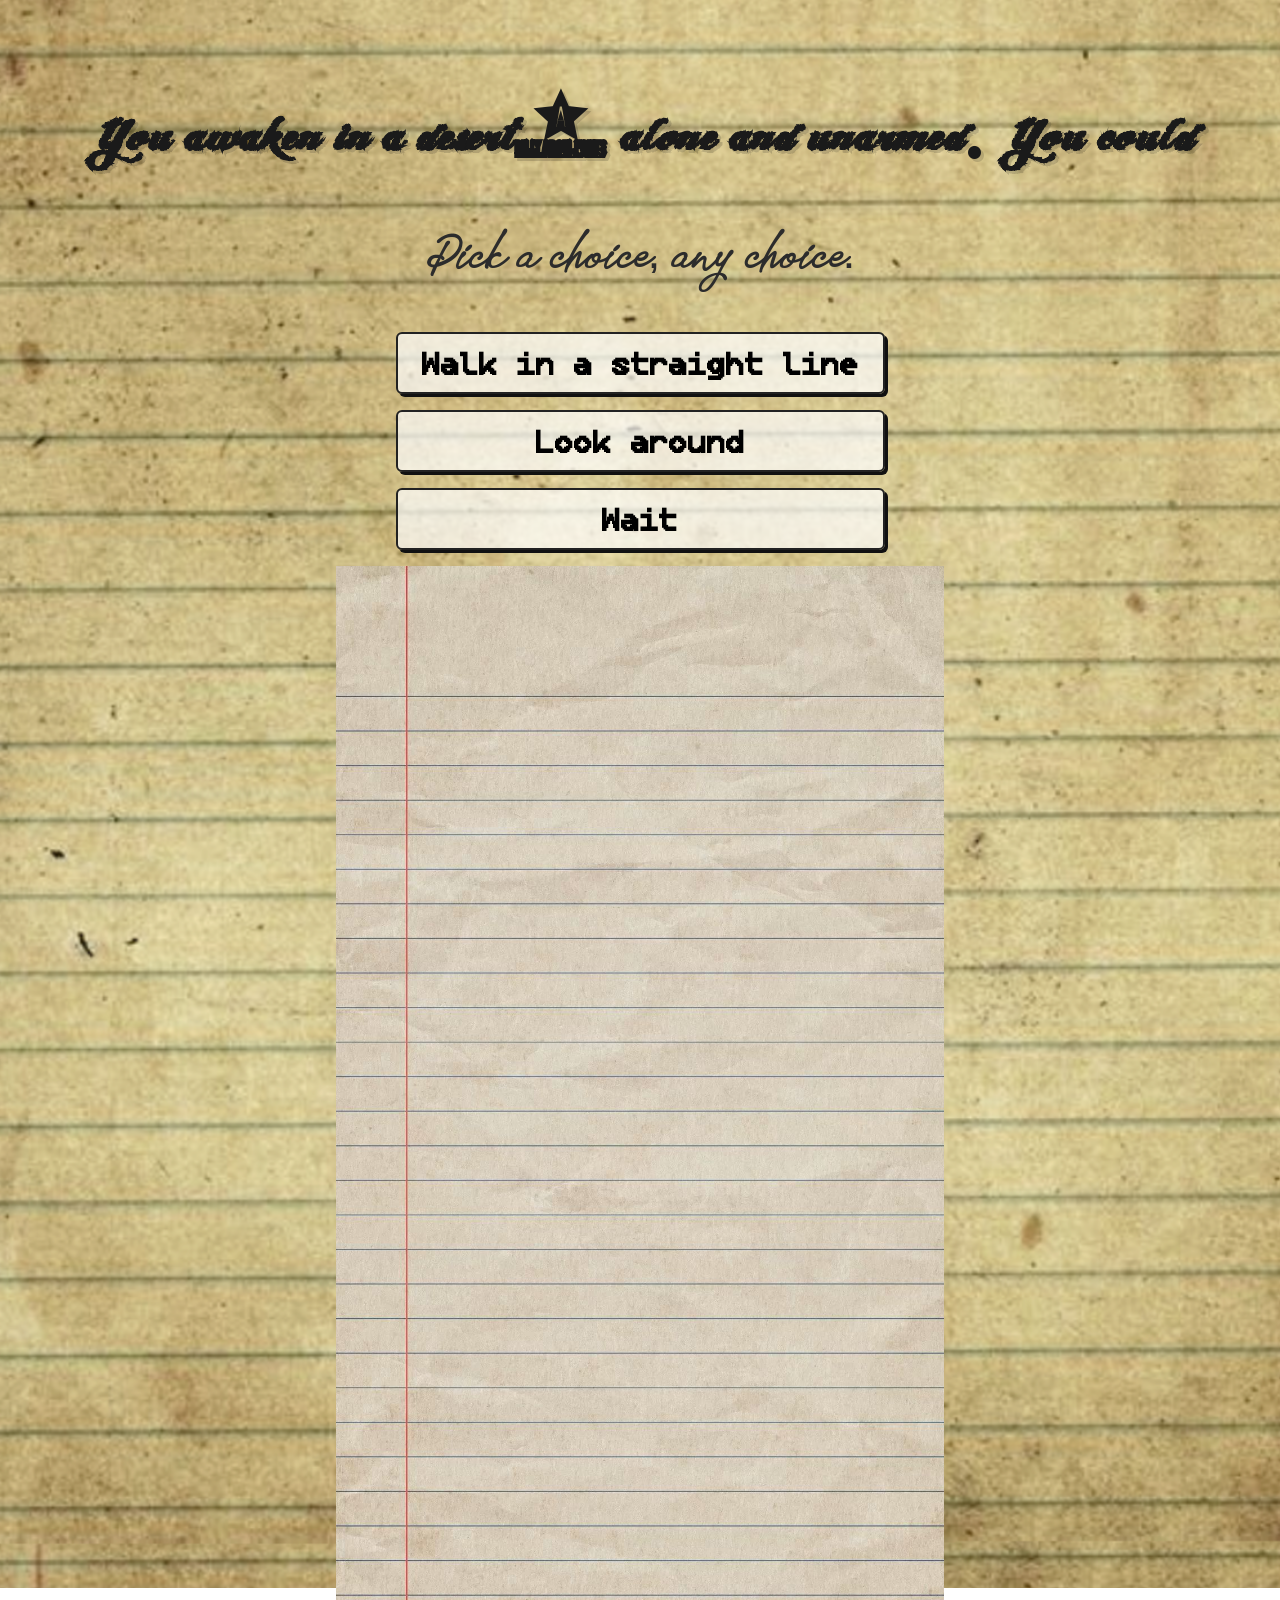
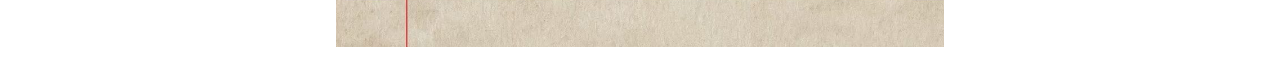
<file: index.html>
<html>
    <head>
        <title>Choose your own adventure!</title>
        <link rel="stylesheet" href="style.css">
        <link rel="stylesheet" href="music.css">
    </head>
    <body>
        <h1 style="font-size: 5rem;" id="title"></h1>

        <h3 id="explainerer">What would you like to do?</h3>

        <div id="choicebox">
            <!--Tis where choice go, put above show before options and below for after options-->
        </div>
        <img src="images/bg1.jpg" width="50%">
        <!--
        <input type="menu-toggle" class="menu-checkbox">
        <label for="menu-toggle" class="borger-btn">
            <span></span>
            <span></span>
            <span></span>
        </label>
        <nav class="slider">
            <ul>
                <li>yes</li>
                <li>yes</li>
                <li>yes</li>
            </ul>
        </nav>
        -->
    <script src="script.js"></script>
    </body>
</html>
</file>
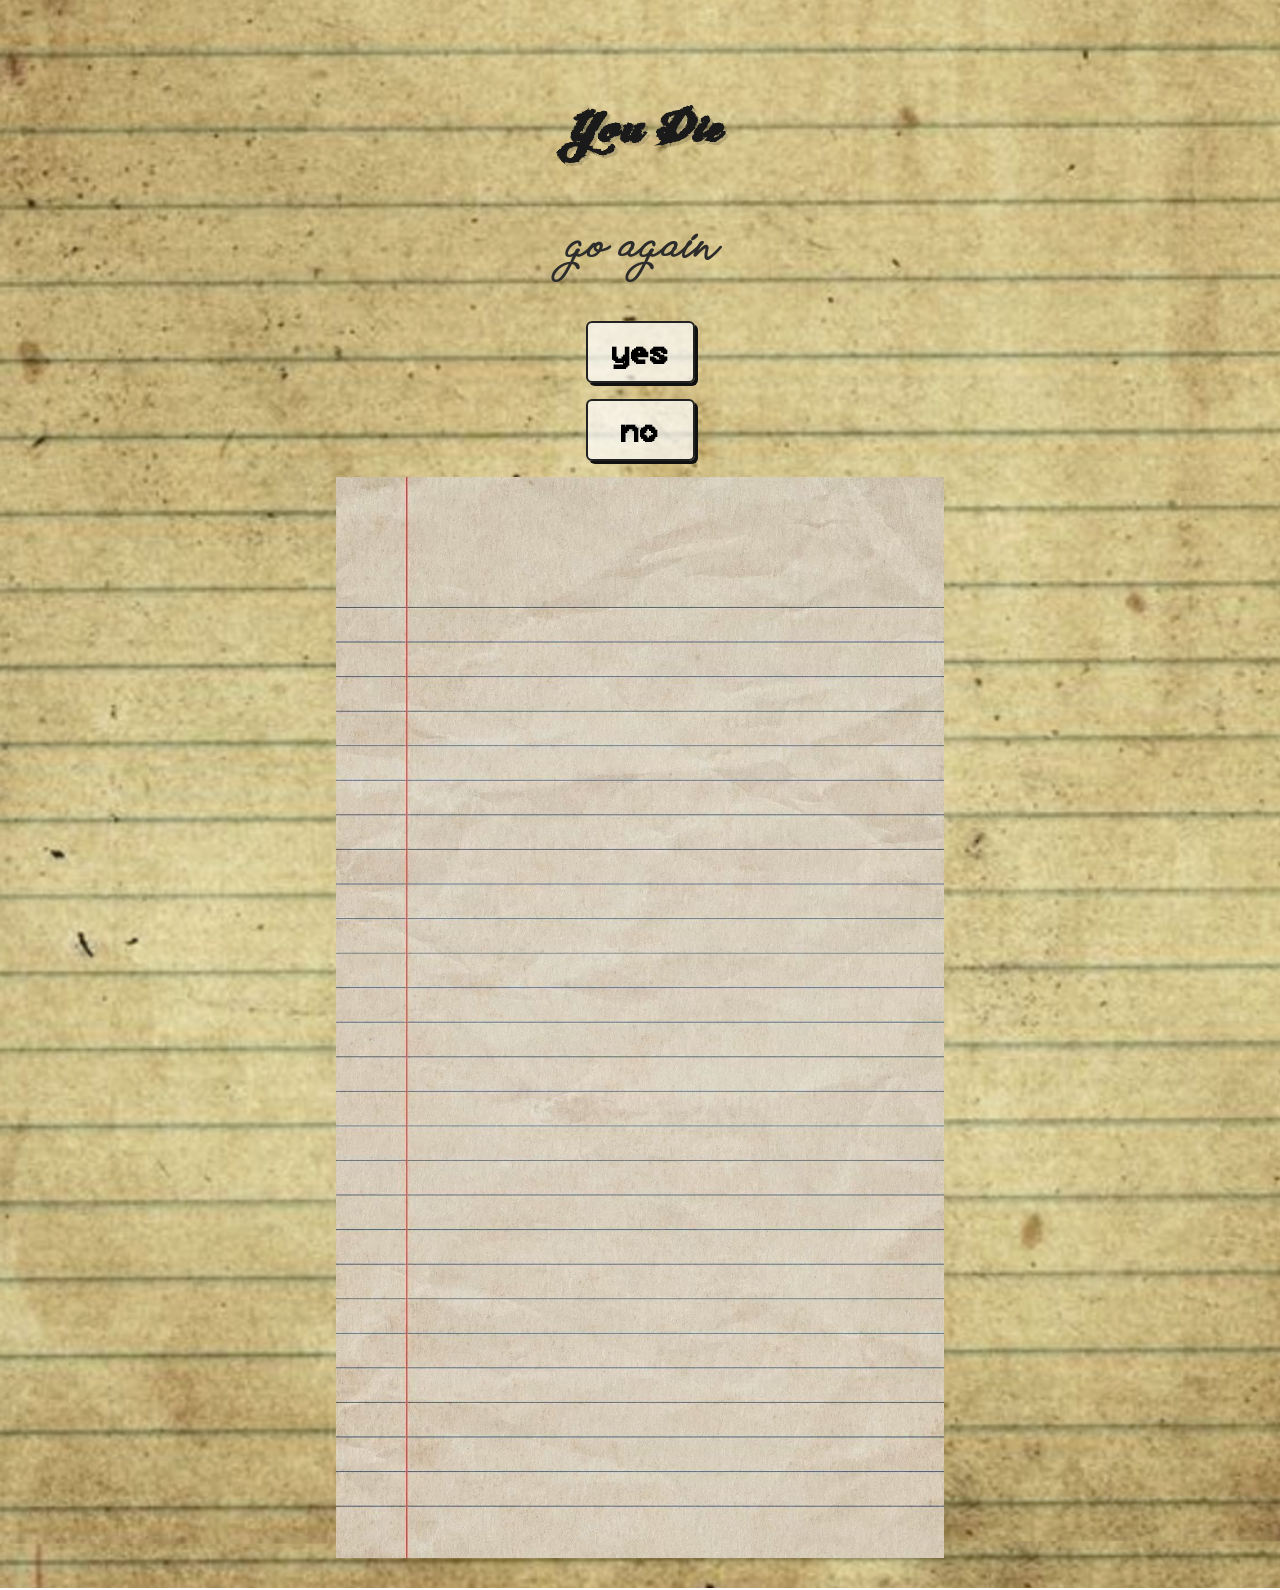
<file: death.html>
<html>
    <head>
        <title>Choose your own adventure!</title>
        <link rel="stylesheet" href="style.css">
    </head>
    <body>
        <h1 style="font-size: 5rem;" id="title">You Die</h1>

        <h3 id="explainerer">go again</h3>

        <div id="choicebox">
            <ul>
                <a href="index.html"><li>yes </li></a>
                <a href="\images\middle-finger-cat.png"><li>no </li></a>
            </ul>
        </div>
        <img src="images/bg1.jpg" width="50%">
    
    </body>
</html>
</file>
<file: style.css>
body{
    background-image: url(images/bg.png);
    background-size: cover;
    background-position: center;
    background-repeat: no-repeat;
    background-attachment: fixed;
    display: flex;
    flex-direction: column;
    align-items: center;
    justify-content: center;
    min-height: 100vh;
    margin: 0;
    padding: 2rem;
    box-sizing: border-box;
}

@font-face {
    font-family: tomata;
    src: url(fonts/tomata.ttf);
}
@font-face {
    font-family: aspire;
    src: url(fonts/aspire.ttf);
}
@font-face {
    font-family: poland;
    src: url(fonts/poland.ttf);
}
@font-face {
    font-family: angeltear;
    src: url(fonts/angeltear.otf);
}
@font-face {
    font-family: analogmono;
    src: url(fonts/AnalogMono.ttf);
}

h1 {
    font-family: angeltear, serif; 
    font-size: clamp(2.5rem, 5vw, 4rem);
    color: #1a1a1a;
    text-shadow: 3px 3px 0px rgba(0,0,0,0.15);
    text-align: center;
    margin-bottom: 1.5rem;
    letter-spacing: 2px;
}
h3 {
    font-family: tomata, sans-serif;
    font-size: clamp(1.2rem, 2.5vw, 2rem); 
    font-weight: bold;
    max-width: 750px;
    line-height: 1.6;
    color: #2c2c2c;
    text-align: center;
}
ul, ol {
    list-style: none; 
    padding: 0;
    display: flex;
    flex-direction: column;
    gap: 1rem;
    max-width: 600px;
    width: 100%;
} 
li { 
    font-family: analogmono, monospace; 
    font-weight: bold;
    font-size: 2rem;
    text-align: center;
  
} 
a {
    display: block;
    padding: 12px 24px;
    color: black;
    text-decoration: none;
    background: rgba(255, 255, 255, 0.7);
    border: 2px solid #222;
    border-radius: 6px;
    transition: all 0.25s ease-in-out;
    box-shadow: 3px 3px 0px #111;
}
a:hover {
    background: #111;
    color: #fff;
    transform: translateY(-2px);
    box-shadow: 5px 5px 0px rgba(0,0,0,0.3);
    cursor: pointer;
}
a:active {
    transform: translateY(1px);
    box-shadow: 2px 2px 0px #111;
}
.hiddenchoice { 
 opacity: 0.1;
 transition: opacity 0.4s ease;
}
.hiddenchoice:hover {
    opacity: 1;
    background: rgba(139,0,0,0.2);
} 
@keyframes inkPulse {
    0% { opacity: 0.8; text-shadow: 0 0 2px rgba(0,0,0,0.2);}
    50% { opacity: 1; text-shadow: 0 0 8px rgba(180, 0, 0, 0.6);}
    100% { opacity: 0.8; text-shadow: 0 0 2px rgba(0,0,0,0.2);}
}
.pulsing-text {
        animation: inkPulse 3s infinite ease-in-out;
    } 

    
.fade-in {
    animation: fadeIn 0.6s ease-in-out;
} 
@keyframes fadeIn {
    from { 
    opacity: 0; 
    transform: translateY(8px);
    }
    to {
        opacity: 1; 
    transform: translateY(0);
    }
}
</file>
<file: music.css>
.menu-checkbox {
    display: none;
}

.borger-btn {

    position: fixed;
    top: 20px;
    left: 20px;
    z-index: 1000;
    cursor: pointer;
    display: flex;
    flex-direction: column;
    justify-content: space-between;
    width: 30px;
    height: 20px;
}

.borger-btn span {
    display: block;
    height: 3px;
    width: 100%;
    background-color: #333;
    border-radius: 3px;
    transition: all 0.3s ease;
}



.slider {
    position: fixed;
    top:0;
    left:0;
    width: 280px;
    height: 100vh;
}
</file>
